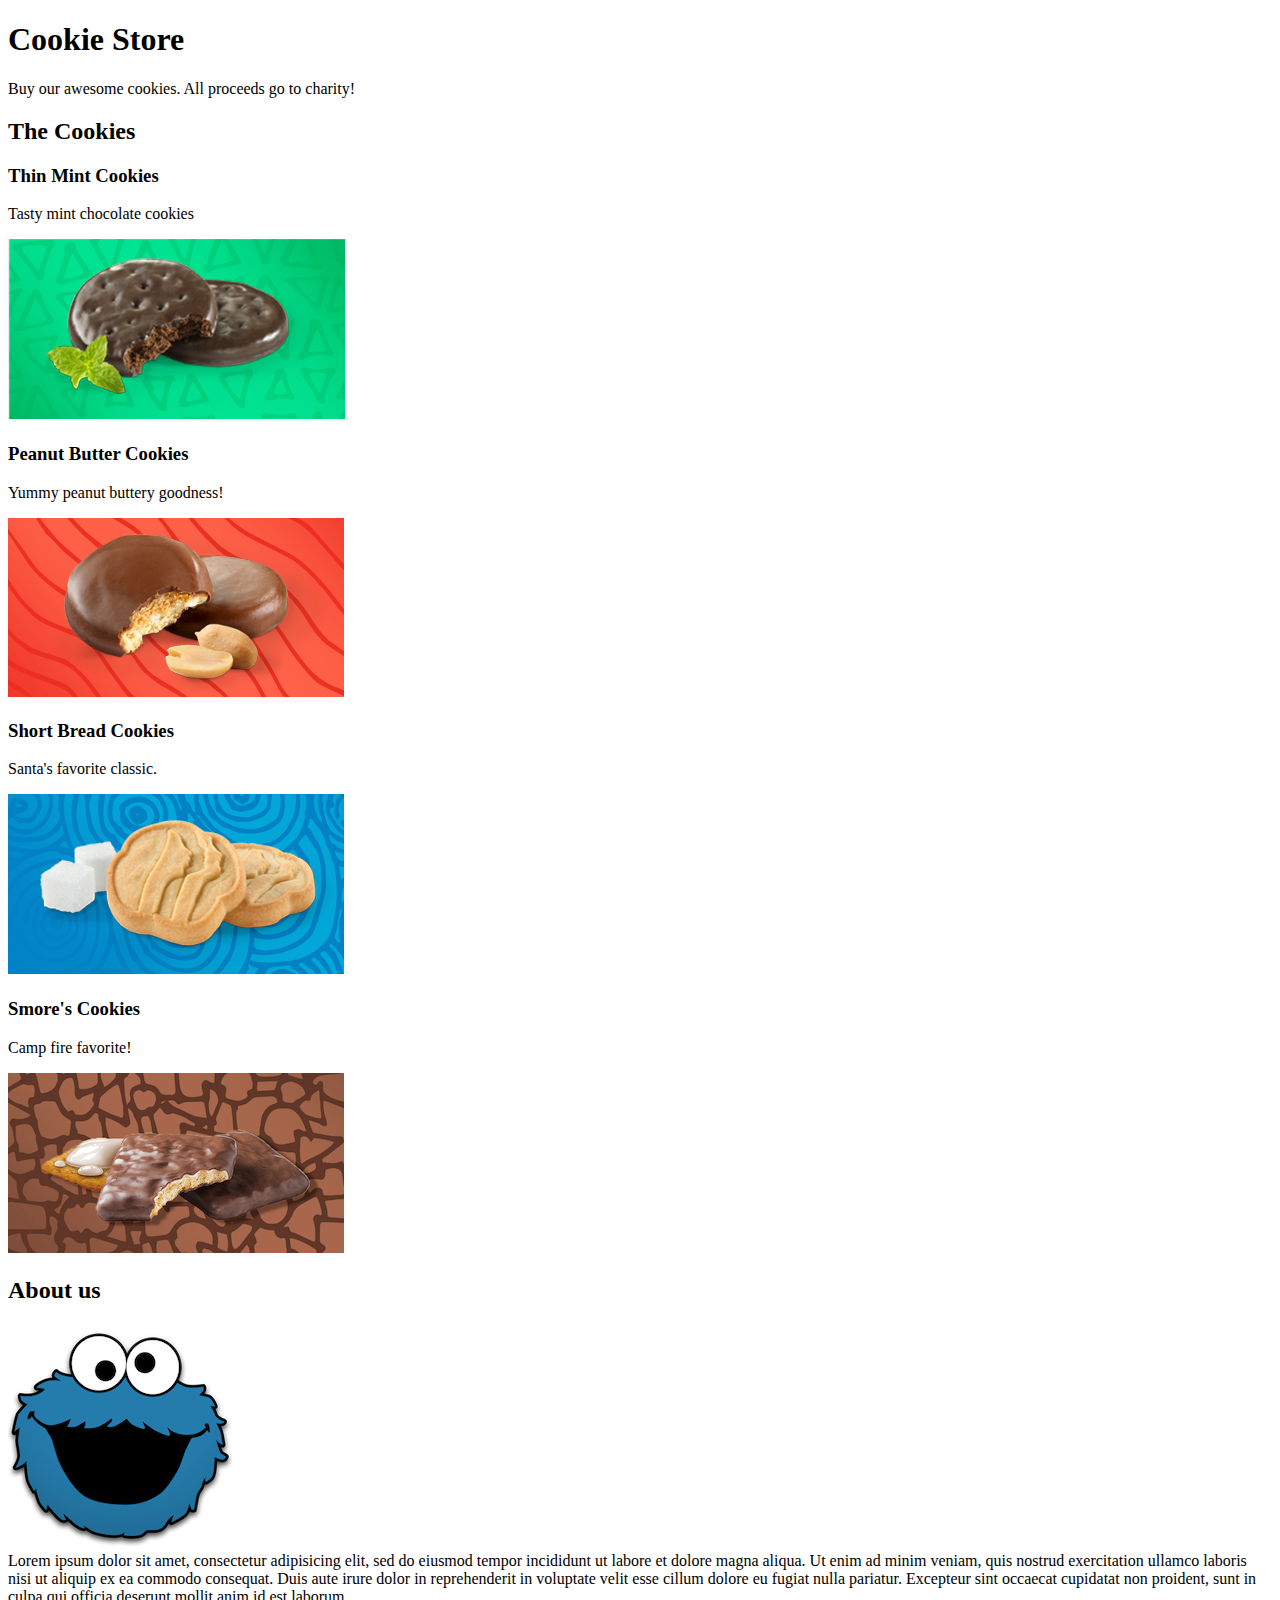
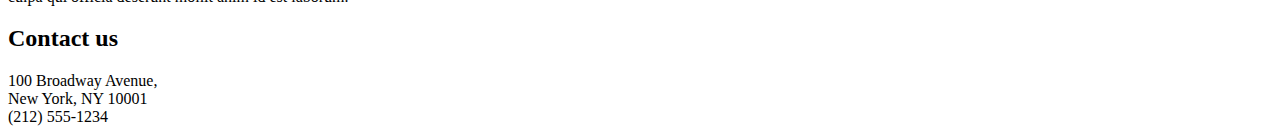
<file: Task4/index.html>
<!DOCTYPE html>
<html lang="en">
<head>
    <meta charset="UTF-8">
    <meta name="viewport" content="width=device-width, initial-scale=1.0">
    <title>Cookie Store</title>
    <link rel="stylesheet" href="https://cdn.jsdelivr.net/npm/bootstrap@4.5.3/dist/css/bootstrap.min.css" integrity="sha384-TX8t27EcRE3e/ihU7zmQxVncDAy5uIKz4rEkgIXeMed4M0jlfIDPvg6uqKI2xXr2" crossorigin="anonymous">
    <link rel="stylesheet" href="css/styles.css">
</head>
<body>

    <header class="text-center text-white">
        <h1>Cookie Store</h1>
        <p>Buy our awesome cookies. All proceeds go to charity!</p>
    </header>

    <div class="container text-center">
        <h2>The Cookies</h2>
        <div class="row">
            <div class="col-lg">
                <h3>Thin Mint Cookies</h3>
                <p>Tasty mint chocolate cookies</p>
                <img src="img/mint.png" class="img-fluid rounded-circle">
            </div>
            <div class="col-lg">
                <h3>Peanut Butter Cookies</h3>
                <p>Yummy peanut buttery goodness!</p>
                <img src="img/peanut.png" class="img-fluid rounded-circle">
            </div>
            <div class="col-lg">
                <h3>Short Bread Cookies</h3>
                <p>Santa's favorite classic.</p>
                <img src="img/shortbread.png" class="img-fluid rounded-circle">
            </div>
            <div class="col-lg">
                <h3>Smore's Cookies</h3>
                <p>Camp fire favorite!</p>
                <img src="img/smores.png" class="img-fluid rounded-circle">
            </div>
        </div>
    </div>

    <div class="container">
        <h2 class="text-center">About us</h2>
        <div class="row">
            <div class="col-sm-4 text-center">
                <img src="img/cmonster.png" class="img-fluid">
            </div>
            <div class="col-sm-8">
                <div>
                    Lorem ipsum dolor sit amet, consectetur adipisicing elit, sed do eiusmod
                    tempor incididunt ut labore et dolore magna aliqua. Ut enim ad minim veniam,
                    quis nostrud exercitation ullamco laboris nisi ut aliquip ex ea commodo
                    consequat. Duis aute irure dolor in reprehenderit in voluptate velit esse
                    cillum dolore eu fugiat nulla pariatur. Excepteur sint occaecat cupidatat non
                    proident, sunt in culpa qui officia deserunt mollit anim id est laborum.
                </div>
            </div>
        </div>
    </div>

    <div class="container text-center">
        <h2>Contact us</h2>
        <div>
            100 Broadway Avenue,<br>
            New York, NY 10001 <br>
            (212) 555-1234
        </div>
    </div>

    <script src="https://code.jquery.com/jquery-3.5.1.slim.min.js" integrity="sha384-DfXdz2htPH0lsSSs5nCTpuj/zy4C+OGpamoFVy38MVBnE+IbbVYUew+OrCXaRkfj" crossorigin="anonymous"></script>
    <script src="https://cdn.jsdelivr.net/npm/bootstrap@4.5.3/dist/js/bootstrap.bundle.min.js" integrity="sha384-ho+j7jyWK8fNQe+A12Hb8AhRq26LrZ/JpcUGGOn+Y7RsweNrtN/tE3MoK7ZeZDyx" crossorigin="anonymous"></script>

</body>
</html>
</file>
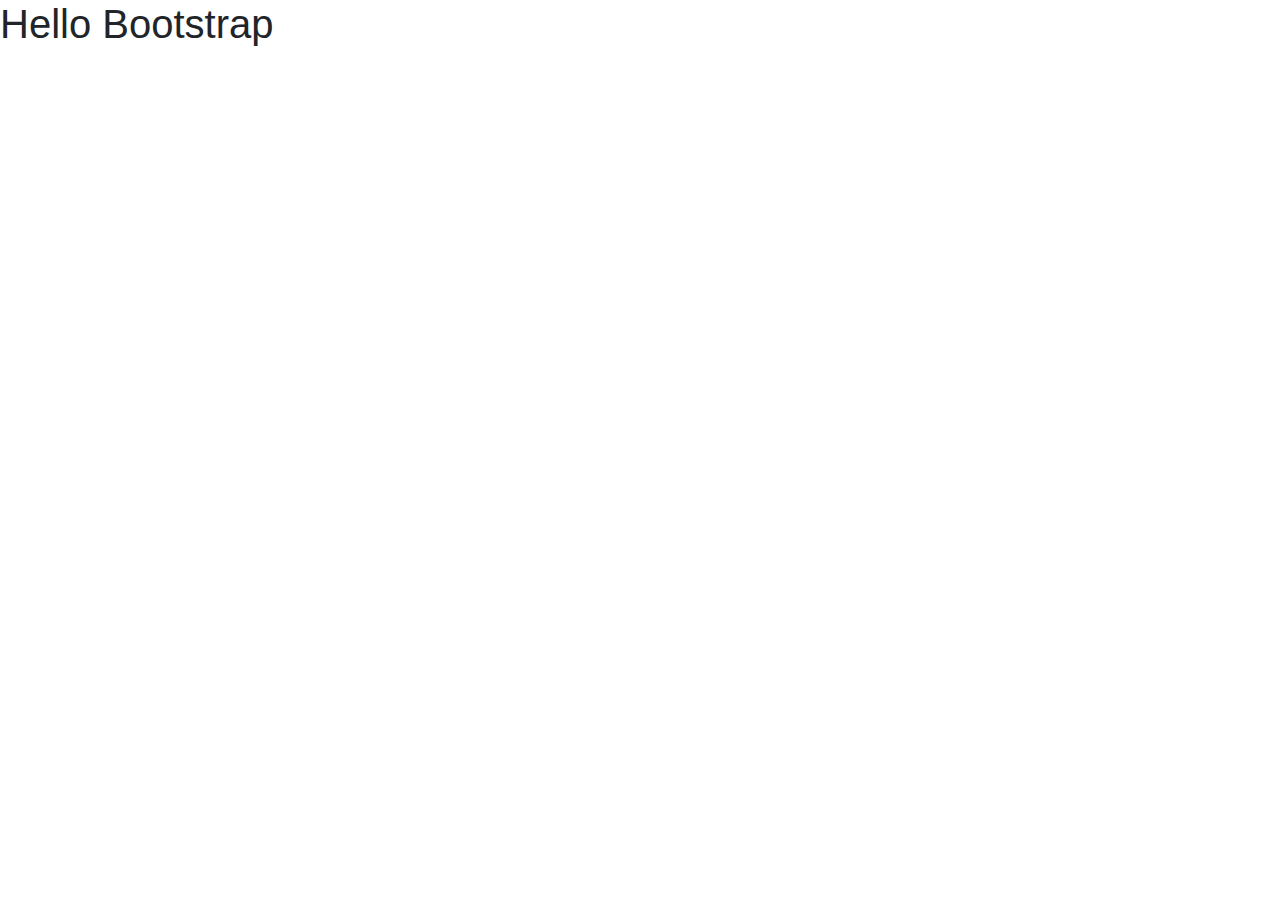
<file: index2.html>
<!DOCTYPE html>
<html lang="en">
    <head>
        <title>CSM3101 - Lab 1</title>
        <meta charset="utf-8">
        <meta name="viewport" content="width=device-width, 
              initial-scale=1">
		<link rel="stylesheet" href="css/bootstrap.min.css">

    </head>
    
    <body>
      
       <div class=”container”>
         <div class=”row”>
             <h1>Hello Bootstrap</h1>
         </div>
       </div>
             

    <script src="js/jquery-3.6.4.min.js"></script>
	<script src="js/bootstrap.min.js"></script>

    </body>
	
</html>
</file>
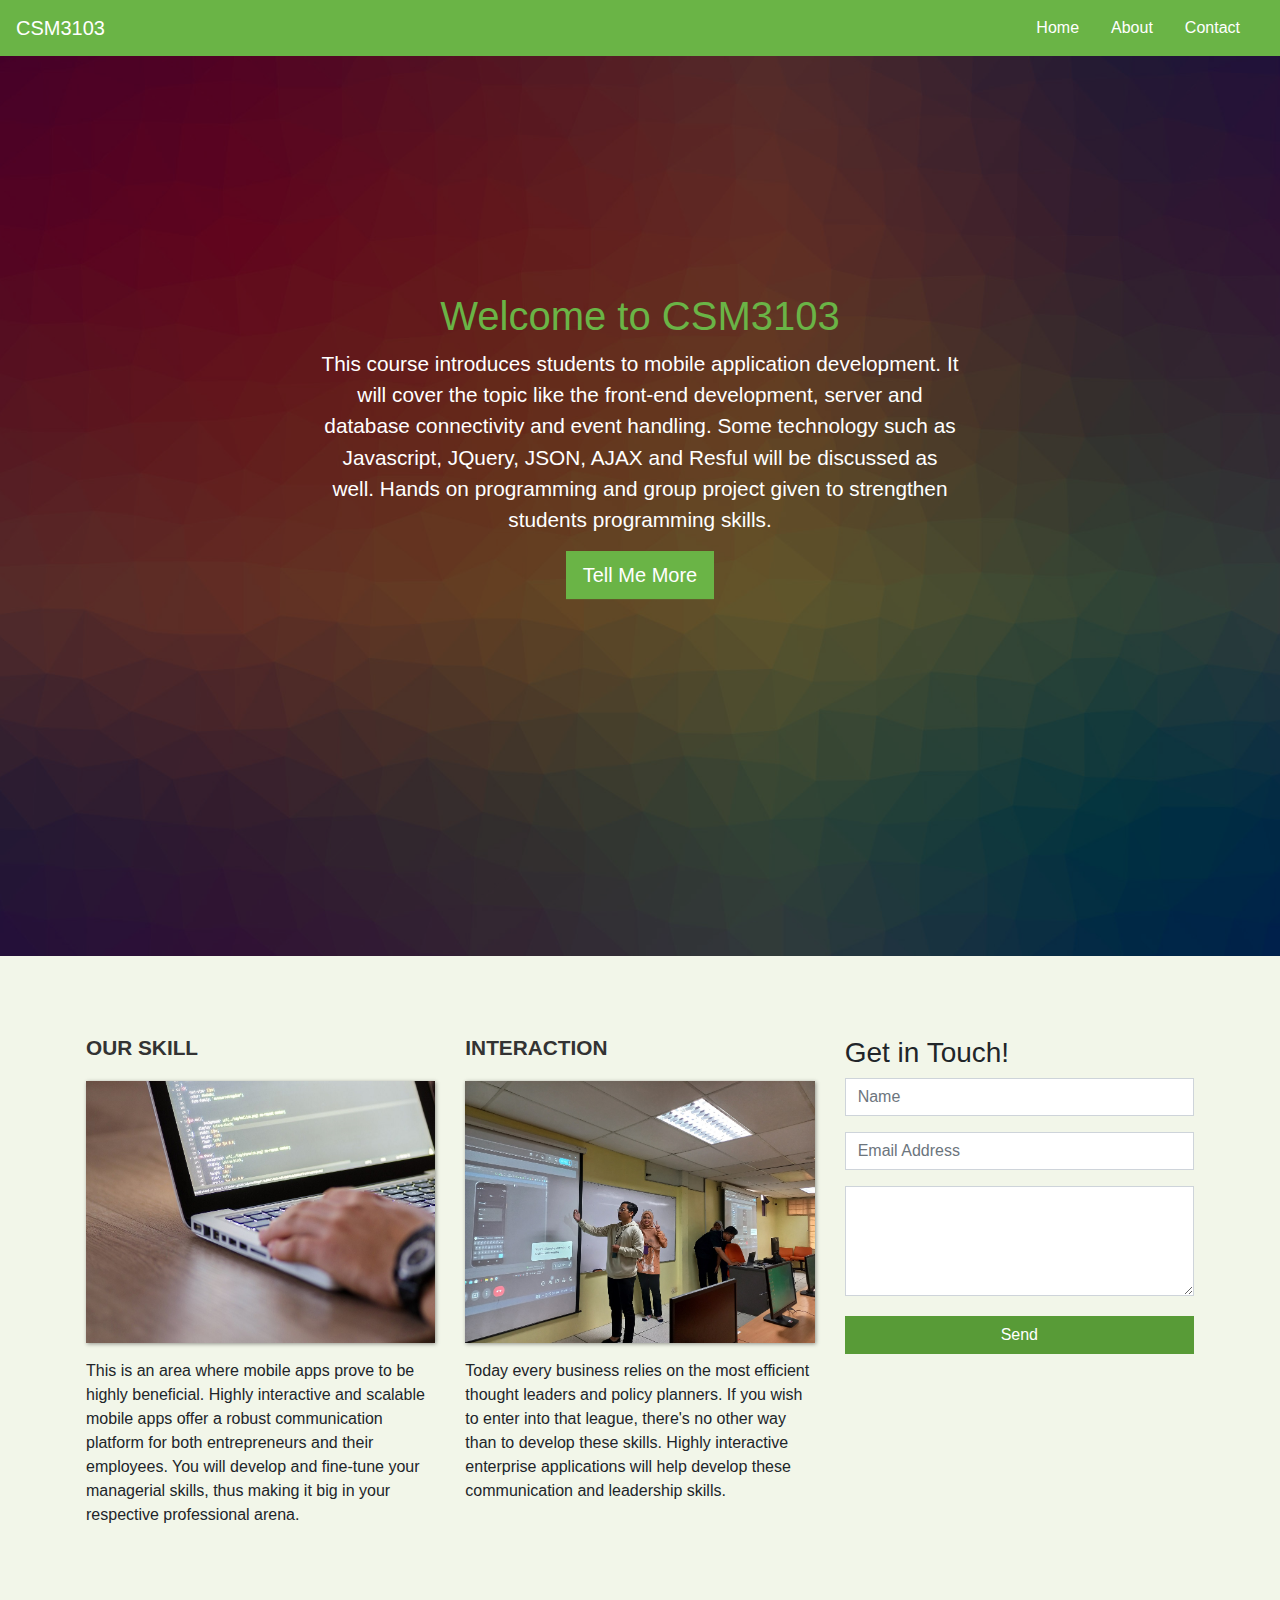
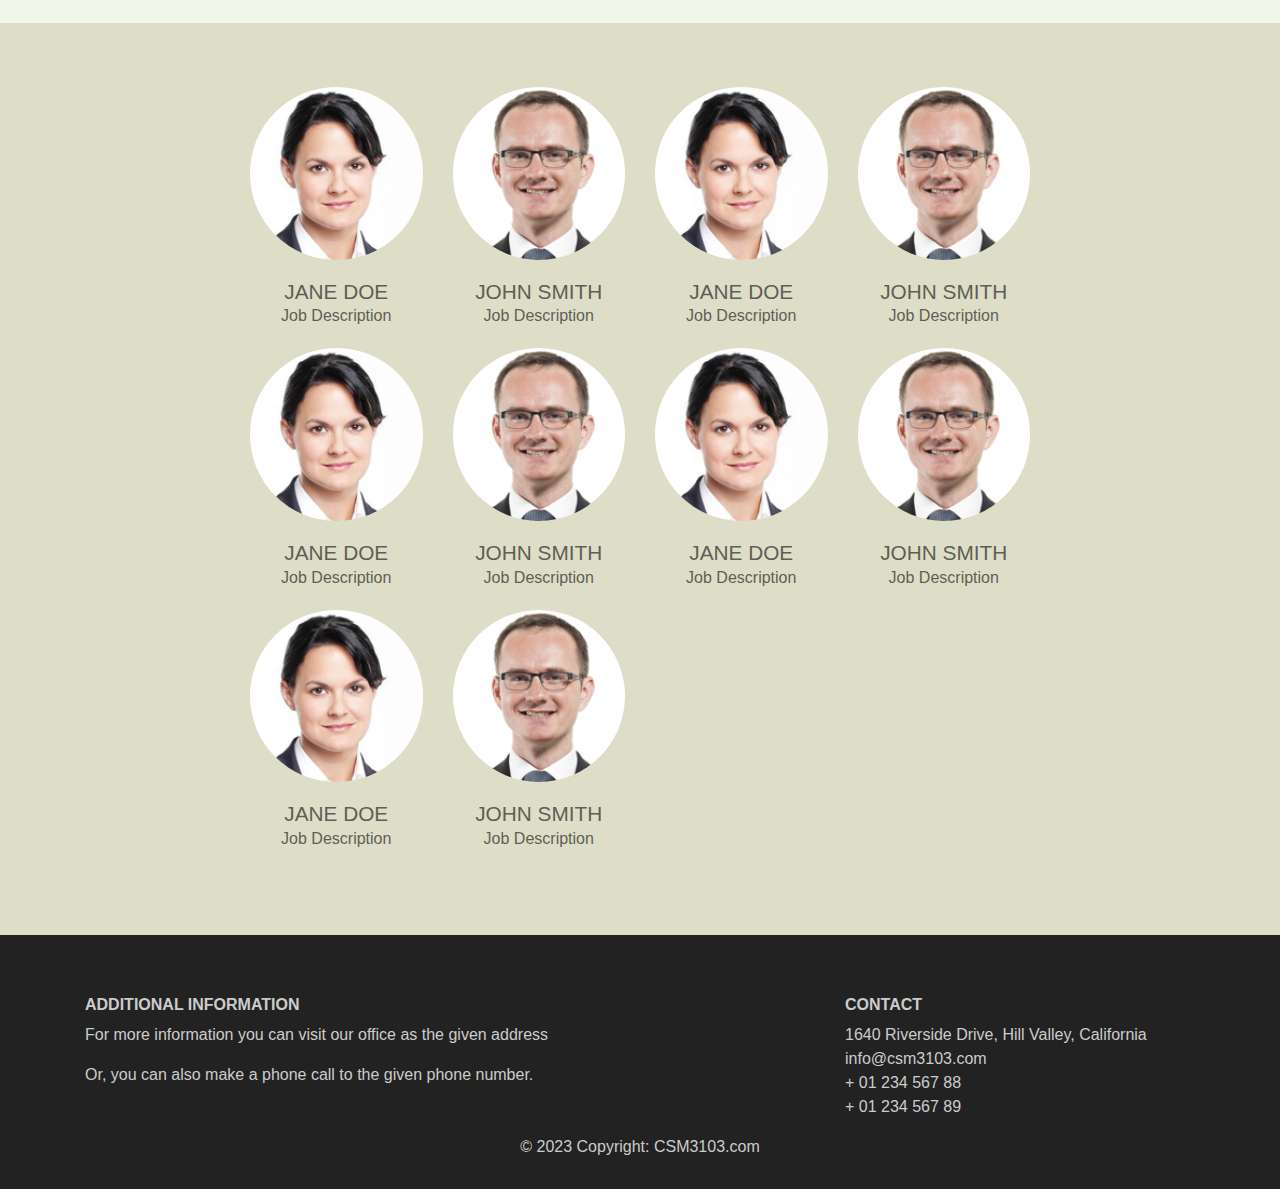
<file: index3.html>
<!DOCTYPE html>
<html lang="en">
<head>
    <meta charset="UTF-8">
    <meta name="viewport" content="width=device-width, initial-scale=1.0">
    <title>Bootstrap Tutorial Sample Page</title>
    <link rel="stylesheet" href="css/bootstrap.min.css">
    <link rel="stylesheet" href="css/main.css">
</head>
<body>
    
    <nav class="navbar navbar-expand-md">
        <a class="navbar-brand" href="#">CSM3103</a>

        <button class="navbar-toggler navbar-dark" type="button" data-toggle="collapse" data-target="#main-navigation"> 
            <span class="navbar-toggler-icon"></span> 
        </button>

        <div class="collapse navbar-collapse" id="main-navigation"> 
            <ul class="navbar-nav"> 
                <li class="nav-item"> 
                    <a class="nav-link" href="#">Home</a> 
                </li> 
                <li class="nav-item"> 
                    <a class="nav-link" href="#">About</a> 
                </li> 
                <li class="nav-item"> 
                    <a class="nav-link" href="#">Contact</a> 
                </li> 
            </ul> 
        </div> 
    </nav>

    <header class="header">
        <div class="overlay">
            <div class="description"> 
                <h1>Welcome to CSM3103</h1> 
                <p>
                    This course introduces students to mobile application 
                    development. It will cover the topic like the front-end 
                    development, server and database connectivity and event 
                    handling. Some technology such as Javascript, JQuery, JSON, 
                    AJAX and Resful will be discussed as well. Hands on 
                    programming and group project given to strengthen students 
                    programming skills.
                </p>
                <button class="btn btn-outline-secondary btn-lg"> Tell Me More </button> 
            </div>
        </div>
    </header>

    <div class="container features"> 
        <div class="row"> 
            <div class="col-lg-4 col-md-4 col-sm-6"> 
                <h3 class="feature-title">Our Skill</h3> 
                <img src="images/programmer.jpg" class="img-fluid"> 
                <p>
                    This is an area where mobile apps prove to be highly 
                    beneficial. Highly interactive and scalable mobile apps offer 
                    a robust communication platform for both entrepreneurs and 
                    their employees. You will develop and fine-tune your 
                    managerial skills, thus making it big in your respective 
                    professional arena.
                </p> 
            </div> 
            <div class="col-lg-4 col-md-4 col-sm-6"> 
                <h3 class="feature-title">Interaction</h3> 
                <img src="images/project.jpg" class="img-fluid"> 
                <p>
                    Today every business relies on the most efficient thought  
                    leaders and policy planners. If you wish to enter into that 
                    league, there's no other way than to develop these skills. 
                    Highly interactive enterprise applications will help develop 
                    these communication and leadership skills.
                </p> 
            </div>
            <div class="col-lg-4 col-md-4 col-sm-6">
                <h3>Get in Touch!</h3> 
                    <div class="form-group"> 
                        <input type="text" class="form-control" placeholder="Name" name=""> 
                    </div> 
                    <div class="form-group"> 
                        <input type="email" class="form-control" placeholder="Email Address" name="email"> 
                    </div> 
                    <div class="form-group"> 
                        <textarea class="form-control" rows="4"></textarea> 
                    </div> 
                    <input type="submit" class="btn btn-secondary btn-block" value="Send" name=""> 
            </div>
        </div>
    </div>

    <div class="background">
        <div class="container team"> 
            <div class="row"> 
                <div class="card col-lg-3 col-md-3 col-sm-4 text-center"> 
                    <img class="card-img-top rounded-circle" src="images/team-image-1.png" alt="Card image"> 
                    <div class="card-body"> 
                        <h4 class="card-title">Jane Doe</h4>    
                        <p class="card-text">Job Description</p> 
                    </div> 
                </div>
                <div class="card col-lg-3 col-md-3 col-sm-4 text-center"> 
                    <img class="card-img-top rounded-circle" src="images/team-image-2.png" alt="Card image"> 
                    <div class="card-body"> 
                        <h4 class="card-title">John Smith</h4>    
                        <p class="card-text">Job Description</p> 
                    </div> 
                </div>
                <div class="card col-lg-3 col-md-3 col-sm-4 text-center"> 
                    <img class="card-img-top rounded-circle" src="images/team-image-1.png" alt="Card image"> 
                    <div class="card-body"> 
                        <h4 class="card-title">Jane Doe</h4>    
                        <p class="card-text">Job Description</p> 
                    </div> 
                </div>
                <div class="card col-lg-3 col-md-3 col-sm-4 text-center"> 
                    <img class="card-img-top rounded-circle" src="images/team-image-2.png" alt="Card image"> 
                    <div class="card-body"> 
                        <h4 class="card-title">John Smith</h4>    
                        <p class="card-text">Job Description</p> 
                    </div> 
                </div>
                <div class="card col-lg-3 col-md-3 col-sm-4 text-center"> 
                    <img class="card-img-top rounded-circle" src="images/team-image-1.png" alt="Card image"> 
                    <div class="card-body"> 
                        <h4 class="card-title">Jane Doe</h4>    
                        <p class="card-text">Job Description</p> 
                    </div> 
                </div>
                <div class="card col-lg-3 col-md-3 col-sm-4 text-center"> 
                    <img class="card-img-top rounded-circle" src="images/team-image-2.png" alt="Card image"> 
                    <div class="card-body"> 
                        <h4 class="card-title">John Smith</h4>    
                        <p class="card-text">Job Description</p> 
                    </div> 
                </div>
                <div class="card col-lg-3 col-md-3 col-sm-4 text-center"> 
                    <img class="card-img-top rounded-circle" src="images/team-image-1.png" alt="Card image"> 
                    <div class="card-body"> 
                        <h4 class="card-title">Jane Doe</h4>    
                        <p class="card-text">Job Description</p> 
                    </div> 
                </div>
                <div class="card col-lg-3 col-md-3 col-sm-4 text-center"> 
                    <img class="card-img-top rounded-circle" src="images/team-image-2.png" alt="Card image"> 
                    <div class="card-body"> 
                        <h4 class="card-title">John Smith</h4>    
                        <p class="card-text">Job Description</p> 
                    </div> 
                </div>
                <div class="card col-lg-3 col-md-3 col-sm-4 text-center"> 
                    <img class="card-img-top rounded-circle" src="images/team-image-1.png" alt="Card image"> 
                    <div class="card-body"> 
                        <h4 class="card-title">Jane Doe</h4>    
                        <p class="card-text">Job Description</p> 
                    </div> 
                </div>
                <div class="card col-lg-3 col-md-3 col-sm-4 text-center"> 
                    <img class="card-img-top rounded-circle" src="images/team-image-2.png" alt="Card image"> 
                    <div class="card-body"> 
                        <h4 class="card-title">John Smith</h4>    
                        <p class="card-text">Job Description</p> 
                    </div> 
                </div>
            </div> 
        </div>
    </div>

    <footer class="page-footer"> 
        <div class="container"> 
            <div class="row"> 
                <div class="col-lg-8 col-md-8 col-sm-12"> 
                    <h6 class="text-uppercase font-weight-bold">Additional Information</h6> 
                    <p>For more information you can visit our office as the given address</p> 
                    <p>Or, you can also make a phone call to the given phone number.</p> 
                </div> 
                <div class="col-lg-4 col-md-4 col-sm-12"> 
                    <h6 class="text-uppercase font-weight-bold">Contact</h6> 
                    <p>1640 Riverside Drive, Hill Valley, California 
                    <br/>info@csm3103.com 
                    <br/>+ 01 234 567 88 
                    <br/>+ 01 234 567 89</p> 
                </div> 
            </div> 
            <div class="footer-copyright text-center">© 2023 Copyright: CSM3103.com</div>
        </div> 
    </footer>

    <script src="js/jquery-3.6.4.min.js"></script>
    <script src="js/bootstrap.min.js"></script>
    <script src="js/main.js"></script>

</body>
</html>
</file>
<file: Task4/css/styles.css>

</file>
<file: css/main.css>
body {
 padding: 0;
 margin: 0;
 background: #f2f6e9;
}
.navbar {
 background:#6ab446;
}
.nav-link,
.navbar-brand {
 color: #fff;
 cursor: pointer;
}
.nav-link {
 margin-right: 1em !important;
}
.nav-link:hover {
 color: #000;
}
.navbar-collapse {
 justify-content: flex-end;
}
.header {
background-image: url('../images/header-background1.jpg');
background-size: cover;
background-position: center;
position: relative;
}

.description {
 left: 50%;
 position: absolute;
 top: 45%;
 transform: translate(-50%, -55%);
 text-align: center;
}
.description h1 {
 color: #6ab446;
}
.description p {
 color: #fff;
 font-size: 1.3rem;
 line-height: 1.5;
}
.overlay {
 position: absolute;
 min-height: 100%;
 min-width: 100%;
 left: 0;
 top: 0;
 background: rgba(0, 0, 0, 0.6);
}

.description button {
border: 1px solid #6ab446;
background: #6ab446;
border-radius: 0;
color: #fff;
}
.description button:hover {
border: 1px solid #fff;
background: #fff;
color: #000;
}

.features {
margin: 4em auto;
padding: 1em;
position: relative;
}
.feature-title {
color: #333;
font-size: 1.3rem;
font-weight: 700;
margin-bottom: 20px;
text-transform: uppercase;
}
.features img {
-webkit-box-shadow: 1px 1px 4px rgba(0, 0, 0,0.4);
 -moz-box-shadow: 1px 1px 4px rgba(0, 0, 0, 0.4);
 box-shadow: 1px 1px 4px rgba(0, 0, 0, 0.4);
margin-bottom: 16px;
}
.features .form-control,
.features input {
border-radius: 0;
}
.features .btn {
background-color: #589b37;
border: 1px solid #589b37;
color: #fff;
margin-top: 20px;
}
.features .btn:hover {
background-color: #333;
border: 1px solid #333;
}
.background {
background: #dedec8;
padding: 4em 0;
}

.team {
color: #5e5e55;
padding: 0 180px;
}
.team .card-columns {
-webkit-column-count: 4;
-moz-column-count: 4;
column-count: 4;
}
.team .card {
background:none;
border: none;
}
.team .card-title {
font-size: 1.3rem;
margin-bottom: 0;
text-transform: uppercase;
}

.page-footer {
background-color: #222;
color: #ccc;
padding: 60px 0 30px;
}

@media (max-width: 991.98px) {
.team {
padding: 0 15px;
}
}
@media (max-width: 575.98px) {
.description {
left: 0;
padding: 0 15px;
position: absolute;
top: 10%;
transform: none;
text-align: center;
}
.description h1 {
font-size: 2em;
}
.description p {
font-size: 1.2rem;
}
.features {
margin: 0;
}
.team {
max-width: 60%;
}
</file>
